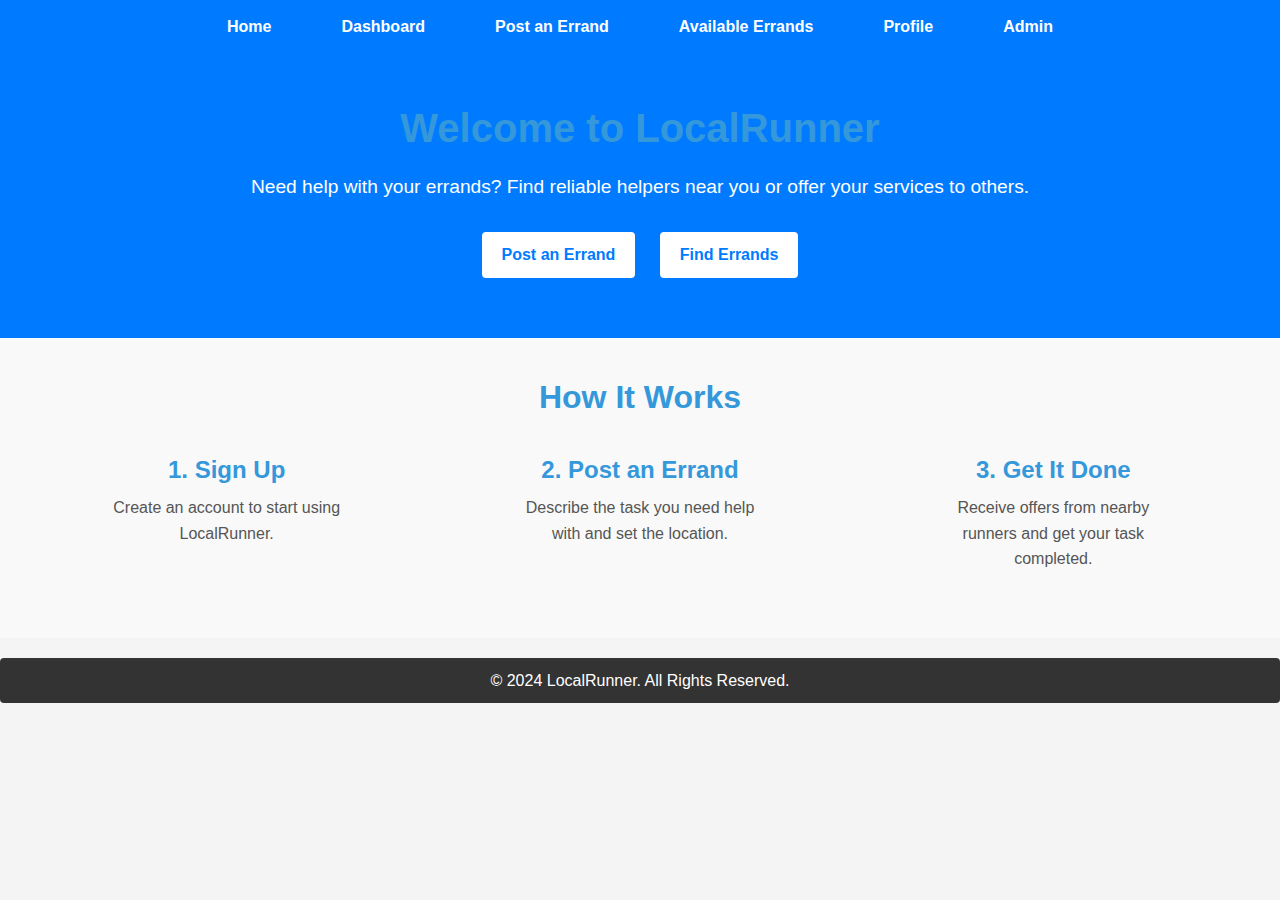
<file: index.html>
<!DOCTYPE html>
<html lang="en">
<head>
    <meta charset="UTF-8">
    <meta name="viewport" content="width=device-width, initial-scale=1.0">
    <title>LocalRunner - Run Errands Seamlessly</title>
    <link rel="stylesheet" href="./style.css">
</head>
<body>
    <!-- Navigation Bar -->
    <nav>
        <ul>
            <li><a href="index.html">Home</a></li>
            <li><a href="dashboard.html">Dashboard</a></li>
            <li><a href="post_errand.html">Post an Errand</a></li>
            <li><a href="errand_list.html">Available Errands</a></li>
            <li><a href="profile.html">Profile</a></li>
            <li><a href="admin.html">Admin</a></li>
        </ul>
    </nav>

    <!-- Hero Section -->
    <section class="hero">
        <h1>Welcome to LocalRunner</h1>
        <p>Need help with your errands? Find reliable helpers near you or offer your services to others.</p>
        <a href="post_errand.html" class="cta-button">Post an Errand</a>
        <a href="errand_list.html" class="cta-button">Find Errands</a>
    </section>

    <!-- How It Works Section -->
    <section class="how-it-works">
        <h2>How It Works</h2>
        <div class="steps">
            <div class="step">
                <h3>1. Sign Up</h3>
                <p>Create an account to start using LocalRunner.</p>
            </div>
            <div class="step">
                <h3>2. Post an Errand</h3>
                <p>Describe the task you need help with and set the location.</p>
            </div>
            <div class="step">
                <h3>3. Get It Done</h3>
                <p>Receive offers from nearby runners and get your task completed.</p>
            </div>
        </div>
    </section>

    <!-- Footer -->
    <footer>
        <p>&copy; 2024 LocalRunner. All Rights Reserved.</p>
    </footer>

    <script src="./app.js"></script>
</body>
</html>
</file>
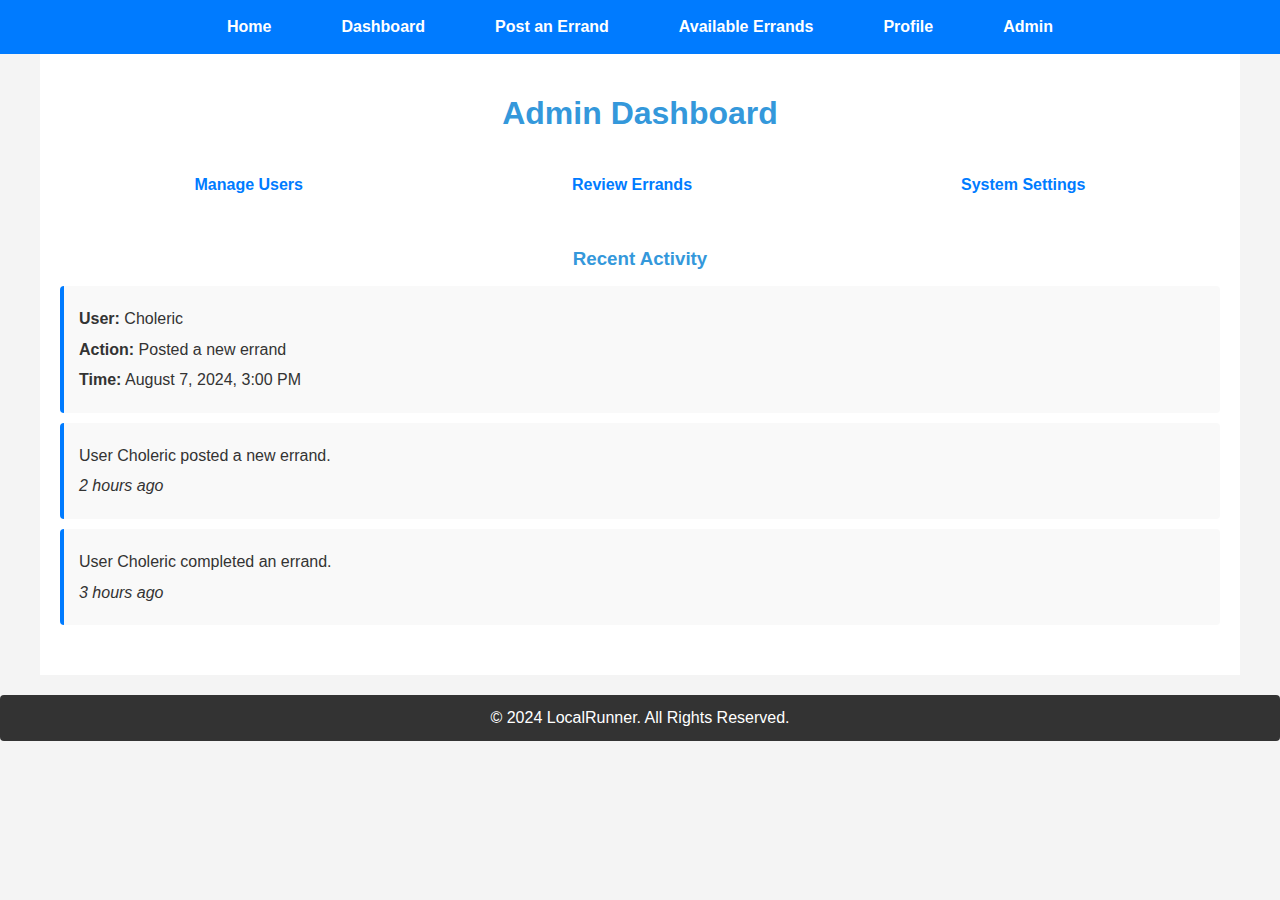
<file: admin.html>
<!DOCTYPE html>
<html lang="en">
<head>
    <meta charset="UTF-8">
    <meta name="viewport" content="width=device-width, initial-scale=1.0">
    <title>Admin - LocalRunner</title>
    <link rel="stylesheet" href="./style.css">
</head>
<body>
    <nav>
        <ul>
            <li><a href="index.html">Home</a></li>
            <li><a href="dashboard.html">Dashboard</a></li>
            <li><a href="post_errand.html">Post an Errand</a></li>
            <li><a href="errand_list.html">Available Errands</a></li>
            <li><a href="profile.html">Profile</a></li>
            <li><a href="admin.html">Admin</a></li>
        </ul>
    </nav>

    <section class="admin-dashboard">
        <h2>Admin Dashboard</h2>
        <div class="admin-actions">
            <a href="#" class="cta-button">Manage Users</a>
            <a href="#" class="cta-button">Review Errands</a>
            <a href="#" class="cta-button">System Settings</a>
        </div>

        <h3>Recent Activity</h3>
        <ul class="activity-list">
            <!-- Example of recent activity -->
            <li>
                <p><strong>User:</strong> Choleric</p>
                <p><strong>Action:</strong> Posted a new errand</p>
                <p><strong>Time:</strong> August 7, 2024, 3:00 PM</p>
            </li>
            <!-- Additional activities will be listed similarly -->
        </ul>
    </section>

    <footer>
        <p>&copy; 2024 LocalRunner. All Rights Reserved.</p>
    </footer>

    <script src="./app.js"></script>
</body>
</html>
</file>
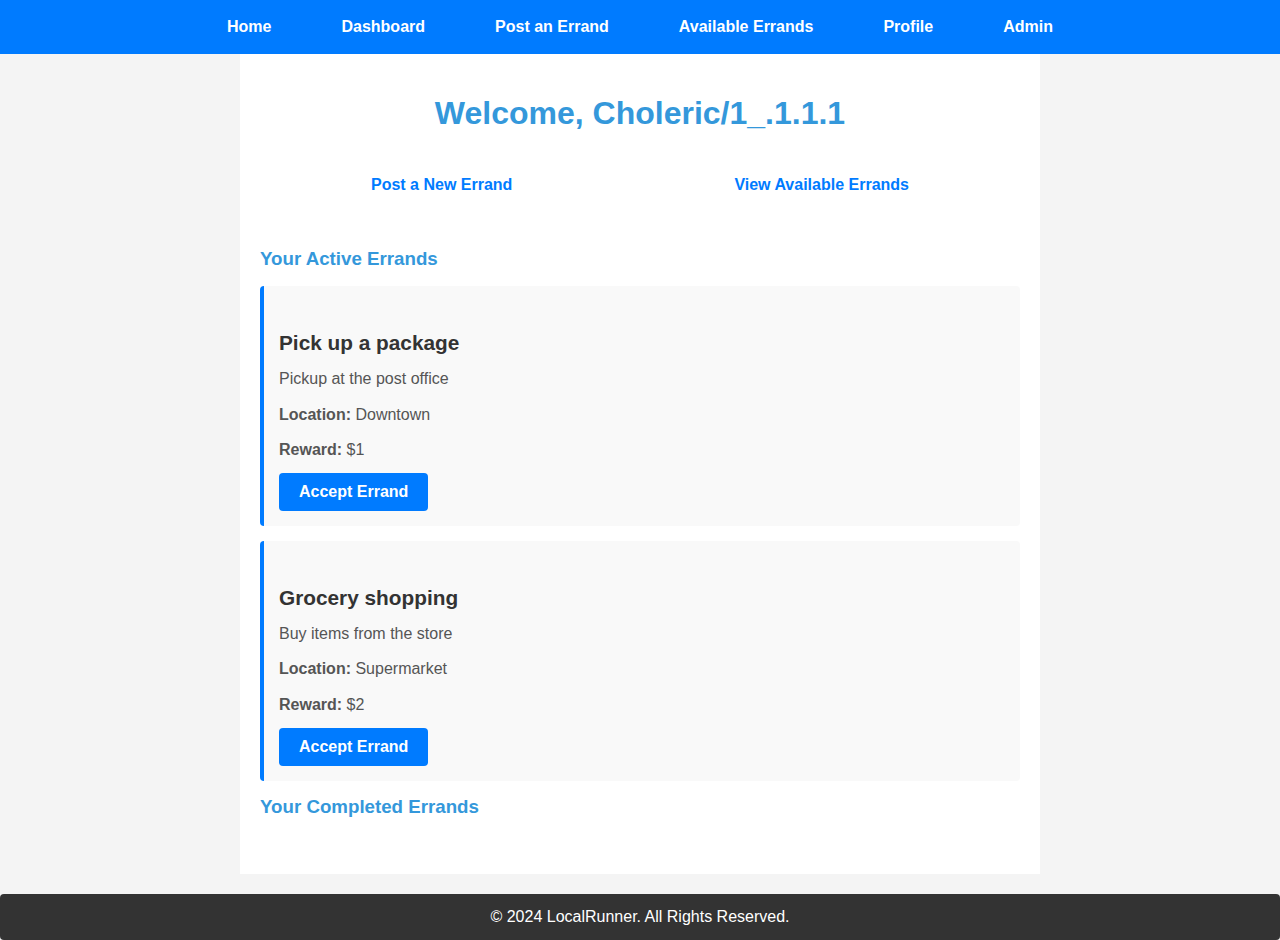
<file: dashboard.html>
<!DOCTYPE html>
<html lang="en">
<head>
    <meta charset="UTF-8">
    <meta name="viewport" content="width=device-width, initial-scale=1.0">
    <title>Dashboard - LocalRunner</title>
    <link rel="stylesheet" href="./style.css">
</head>
<body>
    <nav>
        <ul>
            <li><a href="index.html">Home</a></li>
            <li><a href="dashboard.html">Dashboard</a></li>
            <li><a href="post_errand.html">Post an Errand</a></li>
            <li><a href="errand_list.html">Available Errands</a></li>
            <li><a href="profile.html">Profile</a></li>
            <li><a href="admin.html">Admin</a></li>
        </ul>
    </nav>

    <section class="dashboard">
        <h2>Welcome, Choleric/1_.1.1.1</h2>
        <div class="user-actions">
            <a href="post_errand.html" class="cta-button">Post a New Errand</a>
            <a href="errand_list.html" class="cta-button">View Available Errands</a>
        </div>
        <h3>Your Active Errands</h3>
        <ul class="active-errands-list errands-list">
            <!-- List of active errands posted by the user -->
        </ul>
        <h3>Your Completed Errands</h3>
        <ul class="completed-errands-list errands-list">
            <!-- List of completed errands -->
        </ul>
    </section>

    <footer>
        <p>&copy; 2024 LocalRunner. All Rights Reserved.</p>
    </footer>

    <script src="./app.js"></script>
</body>
</html>
</file>
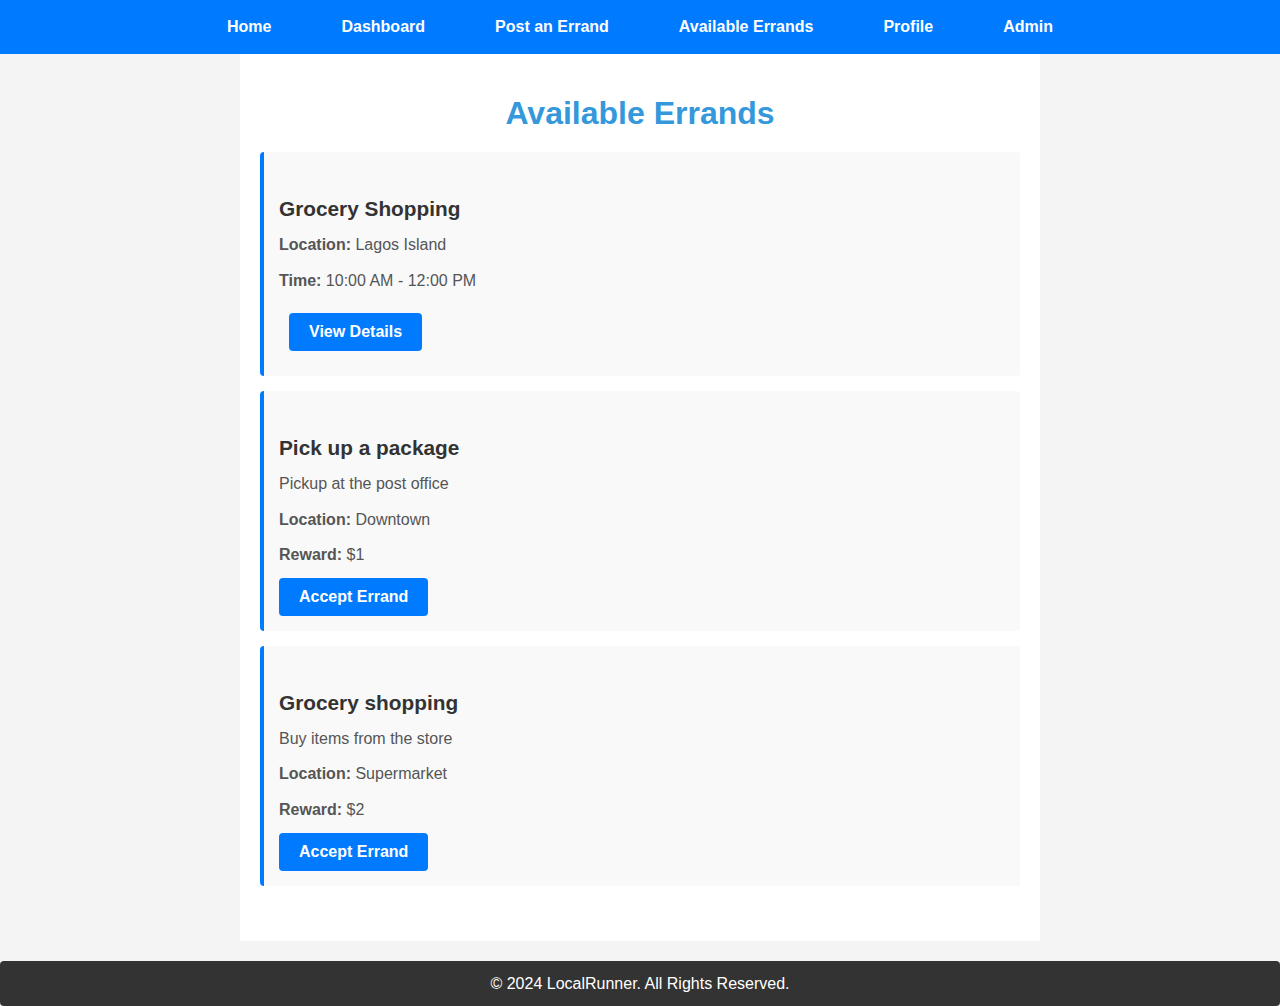
<file: errand_list.html>
<!DOCTYPE html>
<html lang="en">
<head>
    <meta charset="UTF-8">
    <meta name="viewport" content="width=device-width, initial-scale=1.0">
    <title>Available Errands - LocalRunner</title>
    <link rel="stylesheet" href="./style.css">
</head>
<body>
    <nav>
        <ul>
            <li><a href="index.html">Home</a></li>
            <li><a href="dashboard.html">Dashboard</a></li>
            <li><a href="post_errand.html">Post an Errand</a></li>
            <li><a href="errand_list.html">Available Errands</a></li>
            <li><a href="profile.html">Profile</a></li>
            <li><a href="admin.html">Admin</a></li>
        </ul>
    </nav>

    <section class="errand-list">
        <h2>Available Errands</h2>
        <ul class="errands-list">
            <!-- Example of an errand item -->
            <li>
                <h3>Grocery Shopping</h3>
                <p><strong>Location:</strong> Lagos Island</p>
                <p><strong>Time:</strong> 10:00 AM - 12:00 PM</p>
                <button class="cta-button">View Details</button>
            </li>
            <!-- Additional errands will be listed similarly -->
        </ul>
    </section>

    <footer>
        <p>&copy; 2024 LocalRunner. All Rights Reserved.</p>
    </footer>

    <script src="./app.js"></script>
</body>
</html>
</file>
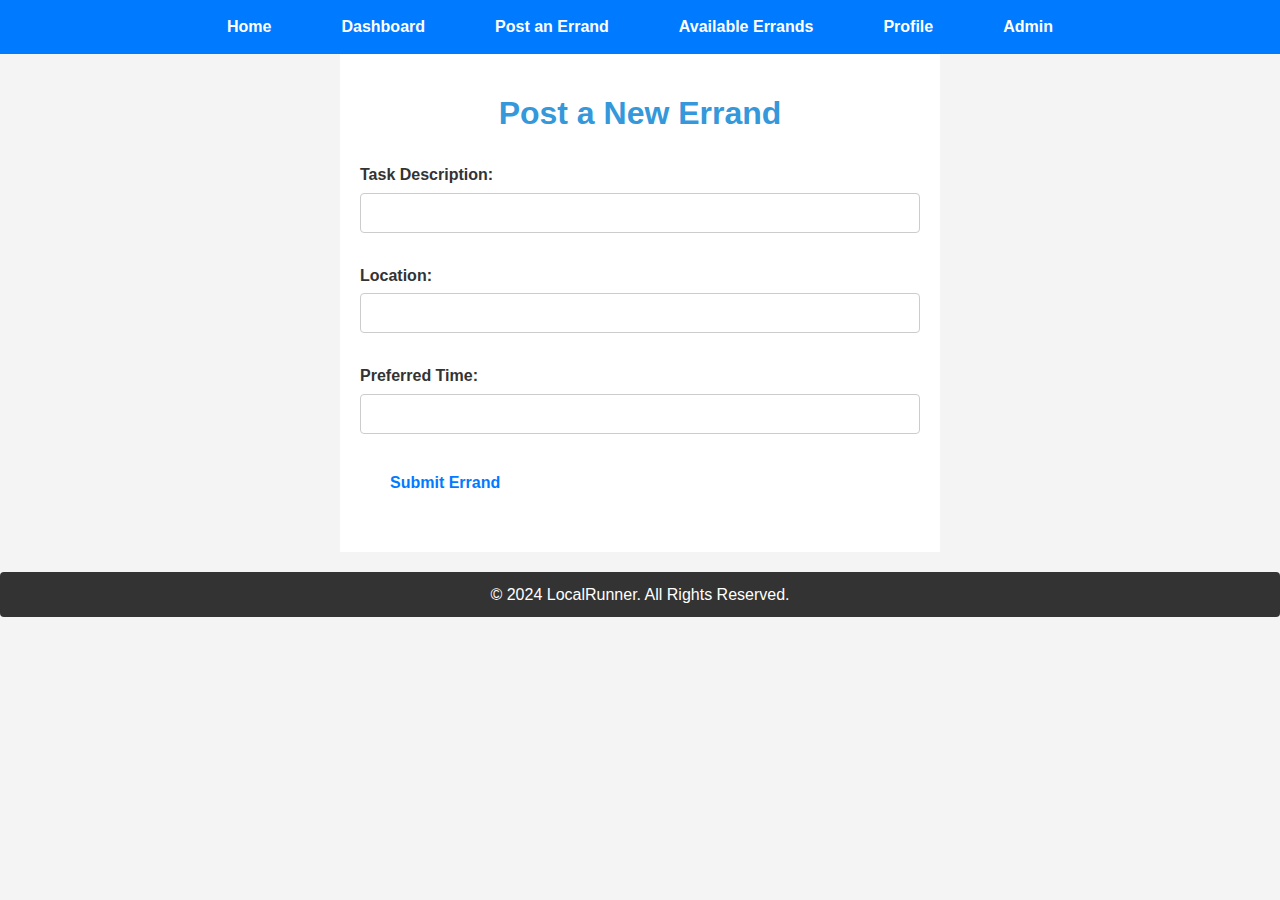
<file: post_errand.html>
<!DOCTYPE html>
<html lang="en">
<head>
    <meta charset="UTF-8">
    <meta name="viewport" content="width=device-width, initial-scale=1.0">
    <title>Post an Errand - LocalRunner</title>
    <link rel="stylesheet" href="./style.css">
</head>
<body>
    <nav>
        <ul>
            <li><a href="index.html">Home</a></li>
            <li><a href="dashboard.html">Dashboard</a></li>
            <li><a href="post_errand.html">Post an Errand</a></li>
            <li><a href="errand_list.html">Available Errands</a></li>
            <li><a href="profile.html">Profile</a></li>
            <li><a href="admin.html">Admin</a></li>
        </ul>
    </nav>

    <section class="post-errand">
        <h2>Post a New Errand</h2>
        <form id="errand-form">
            <label for="task">Task Description:</label>
            <input type="text" id="task" name="task" required>

            <label for="location">Location:</label>
            <input type="text" id="location" name="location" required>

            <label for="time">Preferred Time:</label>
            <input type="text" id="time" name="time" required>

            <button type="submit" class="cta-button">Submit Errand</button>
        </form>
    </section>

    <footer>
        <p>&copy; 2024 LocalRunner. All Rights Reserved.</p>
    </footer>

    <script src="./app.js"></script>
</body>
</html>
</file>
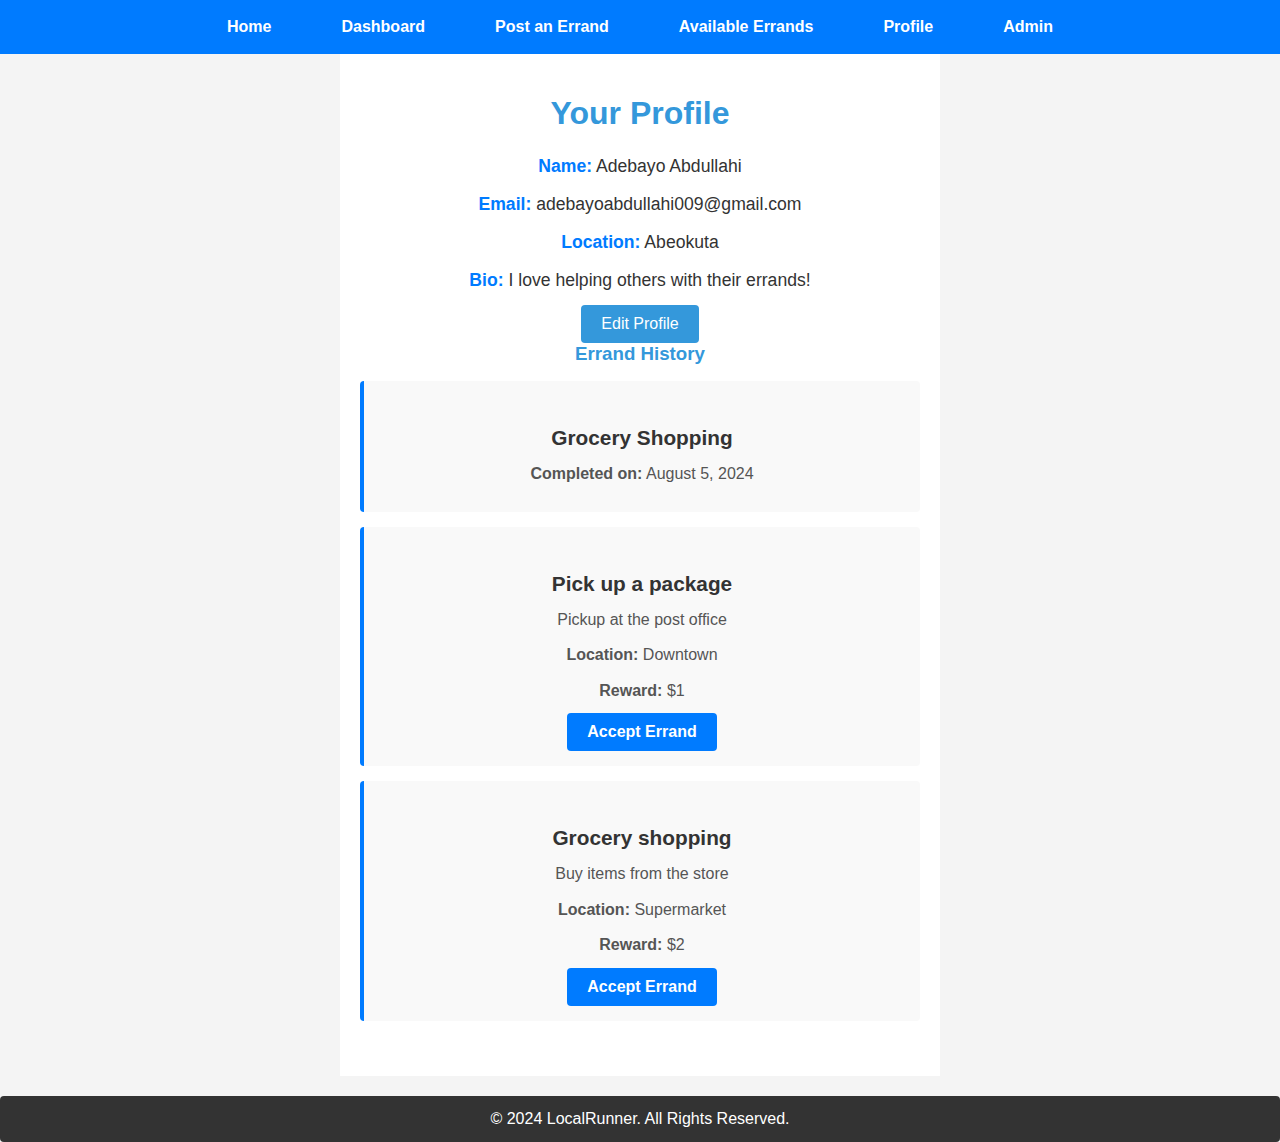
<file: profile.html>
<!DOCTYPE html>
<html lang="en">
<head>
    <meta charset="UTF-8">
    <meta name="viewport" content="width=device-width, initial-scale=1.0">
    <title>Profile - LocalRunner</title>
    <link rel="stylesheet" href="./style.css">
</head>
<body>
    <nav>
        <ul>
            <li><a href="index.html">Home</a></li>
            <li><a href="dashboard.html">Dashboard</a></li>
            <li><a href="post_errand.html">Post an Errand</a></li>
            <li><a href="errand_list.html">Available Errands</a></li>
            <li><a href="profile.html">Profile</a></li>
            <li><a href="admin.html">Admin</a></li>
        </ul>
    </nav>

    <section class="profile">
        <h2>Your Profile</h2>
        <div class="profile-details">
            <p><strong>Name:</strong> <span id="profile-name">[User Name]</span></p>
            <p><strong>Email:</strong> <span id="profile-email">[User Email]</span></p>
            <p><strong>Location:</strong> <span id="profile-location">[User Location]</span></p>
            <p><strong>Bio:</strong> <span id="profile-bio">[User Bio]</span></p>
        </div>

        <!-- Edit Profile Form -->
        <div id="edit-profile-form" style="display: none;">
            <h3>Edit Profile</h3>
            <form>
                <label for="edit-name">Name:</label>
                <input type="text" id="edit-name" placeholder="Enter your name">
                <br>
                <label for="edit-email">Email:</label>
                <input type="email" id="edit-email" placeholder="Enter your email">
                <br>
                <label for="edit-location">Location:</label>
                <input type="text" id="edit-location" placeholder="Enter your location">
                <br>
                <label for="edit-bio">Bio:</label>
                <textarea id="edit-bio" placeholder="Enter your bio"></textarea>
                <br>
                <button type="submit">Save Changes</button>
            </form>
        </div>

        <button id="edit-profile">Edit Profile</button>

        <h3>Errand History</h3>
        <ul class="errands-list">
            <!-- Example of completed errand -->
            <li>
                <h3>Grocery Shopping</h3>
                <p><strong>Completed on:</strong> August 5, 2024</p>
            </li>
            <!-- Additional completed errands will be listed similarly -->
        </ul>
    </section>

    <footer>
        <p>&copy; 2024 LocalRunner. All Rights Reserved.</p>
    </footer>

    <script src="./app.js"></script>
</body>
</html>
</file>
<file: style.css>
/* General Styles */
body {
  font-family: Arial, sans-serif;
  margin: 0;
  padding: 0;
  background-color: #f4f4f4;
  color: #333;
}

h1, h2, h3 {
  color: #333;
}

a {
  text-decoration: none;
  color: #007BFF;
}

a:hover {
  color: #0056b3;
}

ul {
  list-style: none;
  padding: 0;
}

nav ul {
  display: flex;
  background-color: #007BFF;
  padding: 10px;
  margin: 0;
  justify-content: center;
}

nav ul li {
  margin: 0 15px;
}

nav ul li a {
  color: #fff;
  font-weight: bold;
  padding: 10px;
}

nav ul li a:hover {
  background-color: #0056b3;
  border-radius: 4px;
}

/* Hero Section */
.hero {
  background-color: #007BFF;
  color: #fff;
  text-align: center;
  padding: 50px 20px;
}

.hero h1 {
  margin: 0;
  font-size: 2.5em;
}

.hero p {
  font-size: 1.2em;
  margin: 20px 0;
}

.cta-button {
  display: inline-block;
  background-color: #fff;
  color: #007BFF;
  padding: 10px 20px;
  margin: 10px;
  border-radius: 4px;
  font-weight: bold;
  transition: background-color 0.3s, color 0.3s;
}

.cta-button:hover {
  background-color: #0056b3;
  color: #fff;
}

/* How It Works Section */
.how-it-works {
  padding: 40px 20px;
  background-color: #f9f9f9;
  text-align: center;
}

.how-it-works h2 {
  margin-bottom: 30px;
  font-size: 2em;
}

.steps {
  display: flex;
  justify-content: space-around;
  flex-wrap: wrap;
}

.step {
  flex: 1;
  max-width: 250px;
  margin: 10px;
}

.step h3 {
  font-size: 1.5em;
  margin-bottom: 10px;
}

.step p {
  font-size: 1em;
  color: #555;
}

/* Dashboard Section */
.dashboard {
  padding: 40px 20px;
  background-color: #fff;
  max-width: 800px;
  margin: 0 auto;
}

.dashboard h2 {
  font-size: 2em;
  margin-bottom: 20px;
  text-align: center;
}

.user-actions {
  display: flex;
  justify-content: space-around;
  margin-bottom: 30px;
}

.errands-list {
  list-style: none;
  padding: 0;
}

.errands-list li {
  background-color: #f9f9f9;
  padding: 10px;
  margin: 10px 0;
  border-radius: 4px;
  border-left: 4px solid #007BFF;
}

/* Post Errand Section */
.post-errand {
  padding: 40px 20px;
  background-color: #fff;
  max-width: 600px;
  margin: 0 auto;
  text-align: center;
}

.post-errand h2 {
  font-size: 2em;
  margin-bottom: 20px;
}

#errand-form {
  display: flex;
  flex-direction: column;
  align-items: flex-start;
}

#errand-form label {
  font-weight: bold;
  margin-bottom: 5px;
}

#errand-form input {
  width: 100%;
  padding: 10px;
  margin-bottom: 20px;
  border: 1px solid #ccc;
  border-radius: 4px;
}

/* Errand List Section */
.errand-list {
  padding: 40px 20px;
  background-color: #fff;
  max-width: 800px;
  margin: 0 auto;
}

.errand-list h2 {
  font-size: 2em;
  margin-bottom: 20px;
  text-align: center;
}

.errands-list li {
  padding: 15px;
  background-color: #f9f9f9;
  margin-bottom: 15px;
  border-radius: 4px;
  border-left: 4px solid #007BFF;
}

.errands-list h3 {
  margin: 0;
  font-size: 1.5em;
  color: #333;
}

.errands-list p {
  margin: 10px 0;
  color: #555;
}

.errands-list button {
  padding: 10px 20px;
  background-color: #007BFF;
  color: #fff;
  border: none;
  border-radius: 4px;
  font-weight: bold;
  cursor: pointer;
  transition: background-color 0.3s;
}

.errands-list button:hover {
  background-color: #0056b3;
}

/* Profile Section */
.profile {
  padding: 40px 20px;
  background-color: #fff;
  max-width: 600px;
  margin: 0 auto;
  text-align: center;
}

.profile h2 {
  font-size: 2em;
  margin-bottom: 20px;
}

.profile-details p {
  font-size: 1.1em;
  margin: 10px 0;
}

.profile-details strong {
  color: #007BFF;
}

.errands-list h3 {
  font-size: 1.3em;
  margin-top: 30px;
}

/* Admin Dashboard Section */
.admin-dashboard {
  padding: 40px 20px;
  background-color: #fff;
  max-width: 800px;
  margin: 0 auto;
  text-align: center;
}

.admin-dashboard h2 {
  font-size: 2em;
  margin-bottom: 20px;
}

.admin-actions {
  display: flex;
  justify-content: space-around;
  margin-bottom: 30px;
}

.activity-list {
  list-style: none;
  padding: 0;
}

.activity-list li {
  background-color: #f9f9f9;
  padding: 15px;
  margin: 10px 0;
  border-left: 4px solid #007BFF;
  border-radius: 4px;
  text-align: left;
}

.activity-list p {
  margin: 5px 0;
}

/* Footer */
footer {
  background-color: #333;
  color: #fff;
  text-align: center;
  padding: 20px 0;
  position: relative;
  bottom: 0;
  width: 100%;
}
/* General Reset */
* {
  margin: 0;
  padding: 0;
  box-sizing: border-box;
}

/* Root Variables for Consistent Theming */
:root {
  --primary-color: #3498db;
  --secondary-color: #2ecc71;
  --accent-color: #e74c3c;
  --font-color: #333;
  --font-family: 'Arial, sans-serif';
  --base-font-size: 16px;
  --border-radius: 4px;
  --transition-speed: 0.3s;
}

/* Global Styles */
body {
  font-family: var(--font-family);
  font-size: var(--base-font-size);
  line-height: 1.6;
  color: var(--font-color);
  background-color: #f4f4f4;
  padding: 20px;
}

/* Typography */
h1, h2, h3, h4, h5, h6 {
  margin-bottom: 1rem;
  font-weight: 600;
  line-height: 1.2;
  color: var(--primary-color);
}

p {
  margin-bottom: 1rem;
  line-height: 1.6;
}

/* Link Styles */
a {
  color: var(--primary-color);
  text-decoration: none;
  transition: color var(--transition-speed);
}

a:hover {
  color: var(--accent-color);
}

/* Button Styles */
button {
  padding: 10px 20px;
  font-size: 1rem;
  color: #fff;
  background-color: var(--primary-color);
  border: none;
  border-radius: var(--border-radius);
  cursor: pointer;
  transition: background-color var(--transition-speed);
}

button:hover {
  background-color: var(--secondary-color);
}

button:active {
  background-color: var(--accent-color);
}

/* Form Styles */
input, textarea, select {
  width: 100%;
  padding: 10px;
  margin-bottom: 1rem;
  border: 1px solid #ccc;
  border-radius: var(--border-radius);
  font-size: 1rem;
}

input:focus, textarea:focus, select:focus {
  border-color: var(--primary-color);
  outline: none;
}

/* Navigation */
.navbar {
  background-color: var(--primary-color);
  padding: 10px;
  border-radius: var(--border-radius);
}

.navbar ul {
  list-style-type: none;
  display: flex;
  justify-content: space-around;
}

.navbar ul li {
  padding: 10px;
}

.navbar ul li a {
  color: #fff;
  text-transform: uppercase;
  transition: color var(--transition-speed);
}

.navbar ul li a:hover {
  color: var(--accent-color);
}

/* Footer */
footer {
  background-color: var(--primary-color);
  color: #fff;
  text-align: center;
  padding: 20px;
  border-radius: var(--border-radius);
  margin-top: 20px;
}

footer p {
  margin: 0;
}

/* Responsive Design */
@media (max-width: 768px) {
  body {
      padding: 10px;
  }

  .navbar ul {
      flex-direction: column;
      align-items: center;
  }

  button {
      width: 100%;
  }
}

/* Image Styles */
img {
  max-width: 100%;
  height: auto;
  border-radius: var(--border-radius);
}

/* Animations */
.fade-in {
  opacity: 0;
  animation: fadeIn var(--transition-speed) ease-in forwards;
}

@keyframes fadeIn {
  to {
      opacity: 1;
  }
}

/* Custom Cursor */
body.custom-cursor {
  cursor: url('path-to-your-cursor-image.png'), auto;
}

/* Global Styles */
body {
  font-family: Arial, sans-serif;
  margin: 0;
  padding: 0;
  box-sizing: border-box;
}

/* Header */
header {
  background-color: #333;
  color: #fff;
  padding: 15px;
  text-align: center;
}

header h1 {
  margin: 0;
}

/* Navigation */
nav {
  background-color: #444;
  overflow: hidden;
}

nav ul {
  list-style: none;
  margin: 0;
  padding: 0;
}

nav ul li {
  float: left;
}

nav ul li a {
  display: block;
  color: #fff;
  text-align: center;
  padding: 14px 20px;
  text-decoration: none;
}

nav ul li a:hover {
  background-color: #555;
}

/* Main Content */
main {
  padding: 20px;
}

/* Admin Dashboard */
.admin-dashboard {
  max-width: 1200px;
  margin: 0 auto;
}

.admin-dashboard h2 {
  margin-top: 0;
}

.admin-dashboard table {
  width: 100%;
  border-collapse: collapse;
  margin: 20px 0;
}

.admin-dashboard th, .admin-dashboard td {
  border: 1px solid #ddd;
  padding: 8px;
}

.admin-dashboard th {
  background-color: #f4f4f4;
  text-align: left;
}

.admin-dashboard tr:nth-child(even) {
  background-color: #f9f9f9;
}

/* Errand Posting Form */
form {
  max-width: 600px;
  margin: 0 auto;
}

form label {
  display: block;
  margin: 10px 0 5px;
}

form input[type="text"], form input[type="number"], form textarea {
  width: 100%;
  padding: 8px;
  margin-bottom: 10px;
  border: 1px solid #ddd;
  border-radius: 4px;
}

form input[type="submit"] {
  background-color: #333;
  color: #fff;
  padding: 10px 15px;
  border: none;
  border-radius: 4px;
  cursor: pointer;
}

form input[type="submit"]:hover {
  background-color: #555;
}

/* Profile Management */
.profile-container {
  max-width: 800px;
  margin: 0 auto;
}

.profile-container h2 {
  margin-top: 0;
}

.profile-container .profile-info {
  margin-bottom: 20px;
}

.profile-container .profile-info label {
  font-weight: bold;
}

/* Available Errands */
.available-errands {
  max-width: 1200px;
  margin: 0 auto;
}

.available-errands h2 {
  margin-top: 0;
}

.available-errands ul {
  list-style: none;
  padding: 0;
}

.available-errands li {
  border: 1px solid #ddd;
  border-radius: 4px;
  margin-bottom: 10px;
  padding: 15px;
}

.available-errands li:hover {
  background-color: #f4f4f4;
}

/* Footer */
footer {
  background-color: #333;
  color: #fff;
  padding: 10px;
  text-align: center;
}

/* Additional Component Styling (Optional) */
/* Add more component-specific styling here */
</file>
